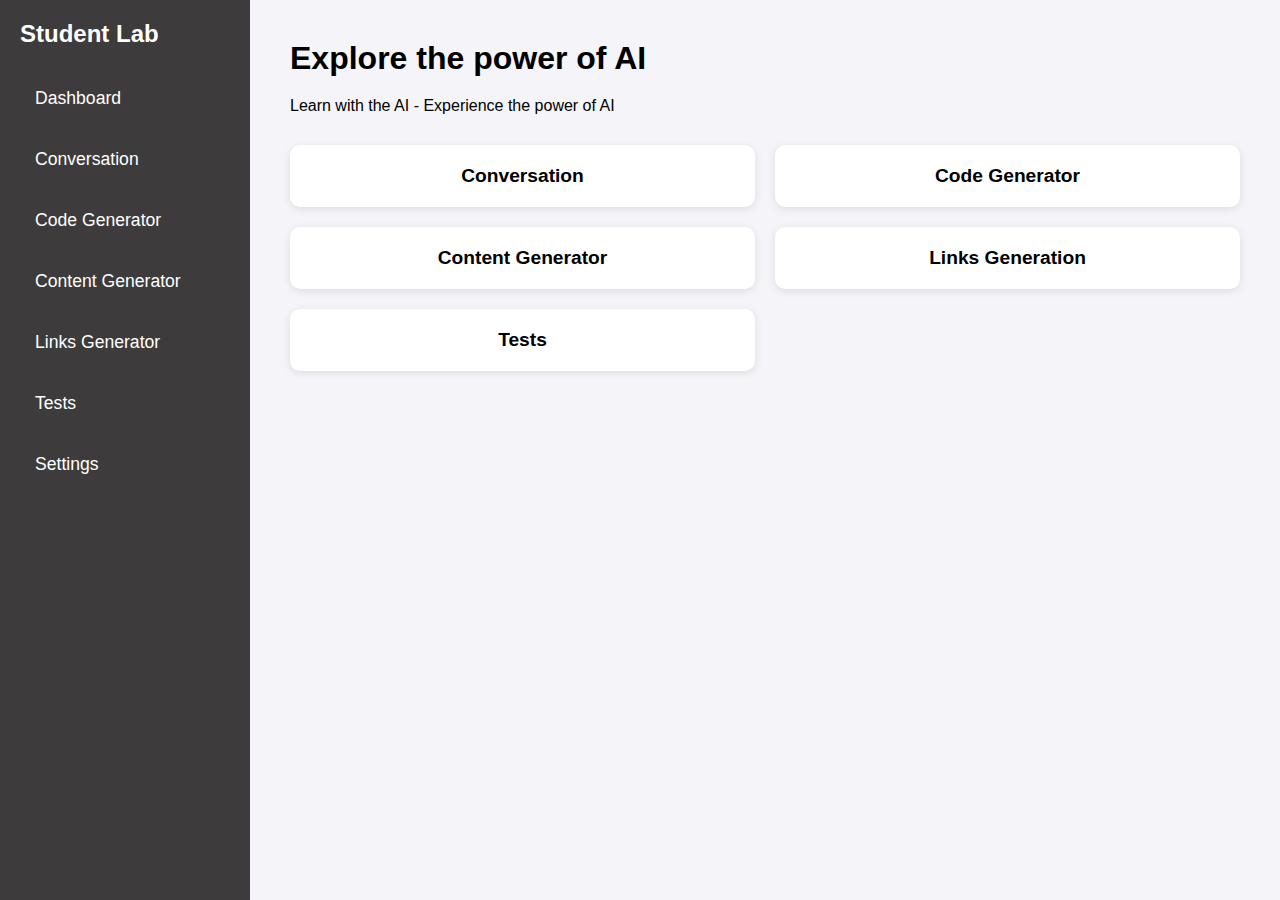
<file: index.html>
<!DOCTYPE html>
<html lang="en">
<head>
    <meta charset="UTF-8">
    <meta name="viewport" content="width=device-width, initial-scale=1.0">
    <title>IntelliKid Dashboard</title>
    <link rel="stylesheet" href="styles.css">
</head>
<body>
    <div class="container">
        <!-- Sidebar -->
        <aside class="sidebar">
            <div class="sidebar-header">
                <h2>Student Lab</h2>
            </div>
            <ul class="nav-list">
                <li><a href="index.html">Dashboard</a></li>
                <li><a href="http://localhost:3000">Conversation</a></li>
                <li><a href="http://localhost:3001">Code Generator</a></li>
                <li><a href="http://localhost:3002">Content Generator</a></li>
                <li><a href="http://localhost:3003">Links Generator</a></li>
                <li><a href="http://localhost:5000">Tests</a></li>
                <li><a href="#" class="nav-link" data-link="#">Settings</a></li>
            </ul>
        </aside>

        <!-- Main Content -->
        <main class="main-content">
            <h1>Explore the power of AI</h1>
            <p>Learn with the AI - Experience the power of AI</p>
            <div class="grid">
                <div class="card">
                    <h3>Conversation</h3>
                </div>
                <div class="card">
                    <h3>Code Generator</h3>
                </div>
                <div class="card">
                    <h3>Content Generator</h3>
                </div>
                <div class="card">
                    <h3>Links Generation</h3>
                </div>
                <div class="card">
                    <h3>Tests</h3>
                </div>
            </div>
        </main>
    </div>

   
   
    
    
</body>
</html>
</file>
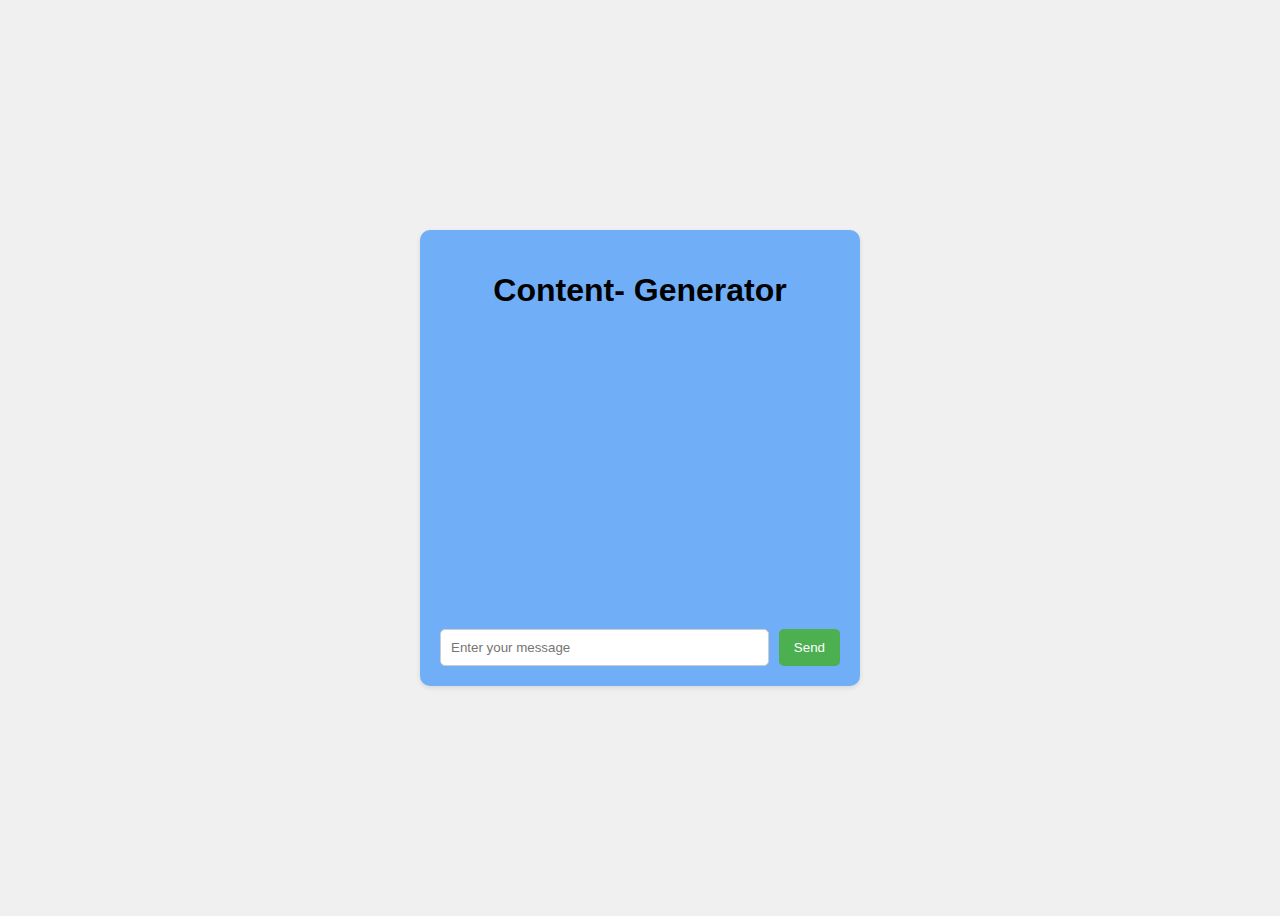
<file: cnt.html>
<!DOCTYPE html>
<html>
<head>
<title>Content Generator</title>
<style>
  body {
    font-family: sans-serif;
    display: flex;
    justify-content: center;
    align-items: center;
    min-height: 100vh;
    background-color: #f0f0f0;
    background-image: url("https://thumbs.dreamstime.com/z/tt-text-generator-banner-background-blueprint-style-typography-ai-technology-271180399.jpg");
    background-repeat: no-repeat;
    background-size: cover;
  }
  
  #chat-container {
    background-color:#70aef8;
    border-radius: 10px;
    padding: 20px;
    box-shadow: 0px 2px 5px rgba(0, 0, 0, 0.1);
    width: 400px;
  }
  
  h1 {
    text-align: center;
    margin-bottom: 20px;
  }
  
  #chat-history {
    height: 300px;
    overflow-y: scroll;
  }
  
  .user-message {
    text-align: right;
    padding: 10px;
    background-color: #f0f0f0;
    border-radius: 10px;
    margin-bottom: 5px;
  }
  
  .bot-message {
    text-align: left;
    padding: 10px;
    background-color: #e0f0e0;
    border-radius: 10px;
    margin-bottom: 5px;
  }
  
  form {
    display: flex;
  }
  
  input {
    flex-grow: 1;
    margin-right: 10px;
    padding: 10px;
    border: 1px solid #ccc;
    border-radius: 5px;
  }
  
  button {
    background-color: #4CAF50;
    color: white;
    border: none;
    padding: 10px 15px;
    border-radius: 5px;
    cursor: pointer;
  }
  #loader {
  display: none; /* Hide by default */
  position: absolute;
  top: 50%;
  left: 50%;
  transform: translate(-50%, -50%);
}
  </style>
</head>
<body>
  <div id="chat-container">
  <h1> Content- Generator</h1>
  <div id="chat-history"></div>
  <form id="chat-form">
    <input type="text" id="user-input" placeholder="Enter your message">
    <button type="submit">Send</button>
  </form>
</div>
<div id="loader">
  <img src="loader.gif" width="150px" alt="Loading...">
</div>
  <script>
    const chatHistory = document.getElementById('chat-history');
    const userInput = document.getElementById('user-input');
    const form = document.getElementById('chat-form');

    async function sendMessage() {
      const userMessage = userInput.value;
      userInput.value = ''; // Clear input field
      console.log(userMessage)
      try {
        const response = await fetch('/chat', {
          method: 'POST',
          headers: {
            'Content-Type': 'application/json',
          },
          body: JSON.stringify({ userInput: userMessage }),
        });

        const data = await response.json();
        console.log(data)
        const botMessage = data.response;
        console.log(botMessage)
        // Add chat message to the chat history
        chatHistory.innerHTML += `<div class="user-message">${userMessage}</div>`;
        chatHistory.innerHTML += `<div class="bot-message">${botMessage}</div>`;

        // Scroll to the bottom of the chat history
        chatHistory.scrollTop = chatHistory.scrollHeight;
      } catch (error) {
        console.error('Error:', error);
        // Handle errors gracefully, e.g., display an error message to the user
      }
    }

    form.addEventListener('submit', (event) => {
      event.preventDefault(); // Prevent form submission
      const loader = document.getElementById('loader');
      loader.style.display = 'block'; // Show the loader
      sendMessage().finally(() => {
      loader.style.display = 'none'; // Hide the loader after the message is sent
    });;
    });
  </script>
</body>
</html>
</file>
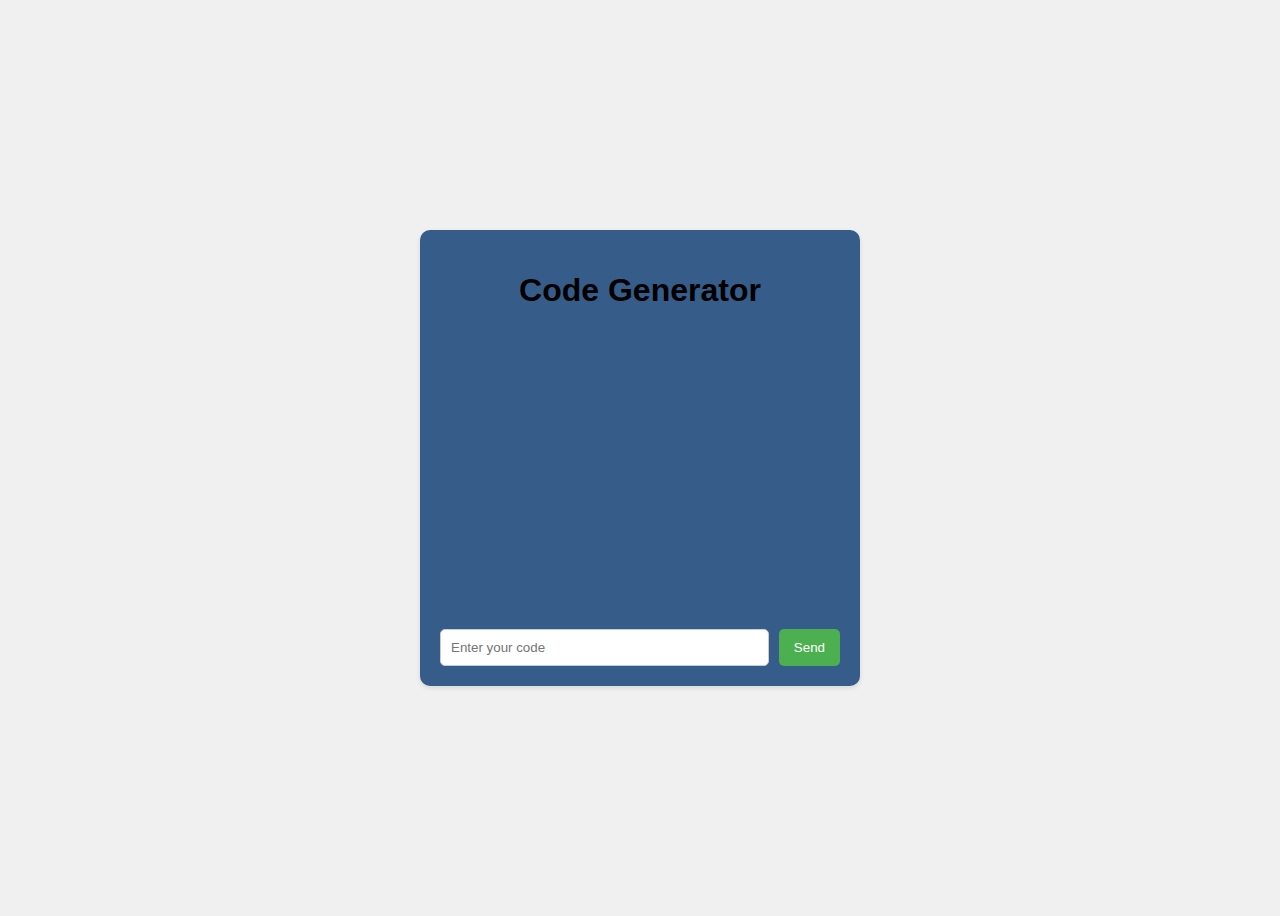
<file: code.html>
<!DOCTYPE html>
<html>
<head>
<title>Code_generator</title>
<style>
  body {
    font-family: sans-serif;
    display: flex;
    justify-content: center;
    align-items: center;
    min-height: 100vh;
    background-color: #f0f0f0;
    background-image: url("https://img.freepik.com/free-vector/matrix-style-binary-code-digital-falling-numbers-blue-background_1017-37387.jpg");
    background-repeat: no-repeat;
    background-size: cover;
  }
  
  #chat-container {
    background-color:  #365c8a;
    border-radius: 10px;
    padding: 20px;
    box-shadow: 0px 2px 5px rgba(0, 0, 0, 0.1);
    width: 400px;
  }
  
  h1 {
    text-align: center;
    margin-bottom: 20px;
  }
  
  #chat-history {
    height: 300px;
    overflow-y: scroll;
  }
  
  .user-message {
    text-align: right;
    padding: 10px;
    background-color: #f0f0f0;
    border-radius: 10px;
    margin-bottom: 5px;
  }
  
  .bot-message {
    text-align: left;
    padding: 10px;
    background-color: #e0f0e0;
    border-radius: 10px;
    margin-bottom: 5px;
  }
  
  form {
    display: flex;
  }
  
  input {
    flex-grow: 1;
    margin-right: 10px;
    padding: 10px;
    border: 1px solid #ccc;
    border-radius: 5px;
  }
  
  button {
    background-color: #4CAF50;
    color: white;
    border: none;
    padding: 10px 15px;
    border-radius: 5px;
    cursor: pointer;
  }
  #loader {
  display: none; /* Hide by default */
  position: absolute;
  top: 50%;
  left: 50%;
  transform: translate(-50%, -50%);
}
  </style>
</head>
<body>
  <div id="chat-container">
  <h1>Code Generator</h1>
  <div id="chat-history"></div>
  <form id="chat-form">
    <input type="text" id="user-input" placeholder="Enter your code">
    <button type="submit">Send</button>
  </form>
</div>
<div id="loader">
  <img src="loader.gif" width="150px" alt="Loading...">
</div>
  <script>
    const chatHistory = document.getElementById('chat-history');
    const userInput = document.getElementById('user-input');
    const form = document.getElementById('chat-form');

    async function sendMessage() {
      const userMessage = userInput.value;
      userInput.value = ''; // Clear input field
      console.log(userMessage)
      try {
        const response = await fetch('/chat', {
          method: 'POST',
          headers: {
            'Content-Type': 'application/json',
          },
          body: JSON.stringify({ userInput: userMessage }),
        });

        const data = await response.json();
        console.log(data)
        const botMessage = data.response;
        console.log(botMessage)
        // Add chat message to the chat history
        chatHistory.innerHTML += `<div class="user-message">${userMessage}</div>`;
        chatHistory.innerHTML += `<div class="bot-message">${botMessage}</div>`;

        // Scroll to the bottom of the chat history
        chatHistory.scrollTop = chatHistory.scrollHeight;
      } catch (error) {
        console.error('Error:', error);
        // Handle errors gracefully, e.g., display an error message to the user
      }
    }

    form.addEventListener('submit', (event) => {
      event.preventDefault(); // Prevent form submission
      const loader = document.getElementById('loader');
      loader.style.display = 'block'; // Show the loader
      sendMessage().finally(() => {
      loader.style.display = 'none'; // Hide the loader after the message is sent
    });;
    });
  </script>
</body>
</html>
</file>
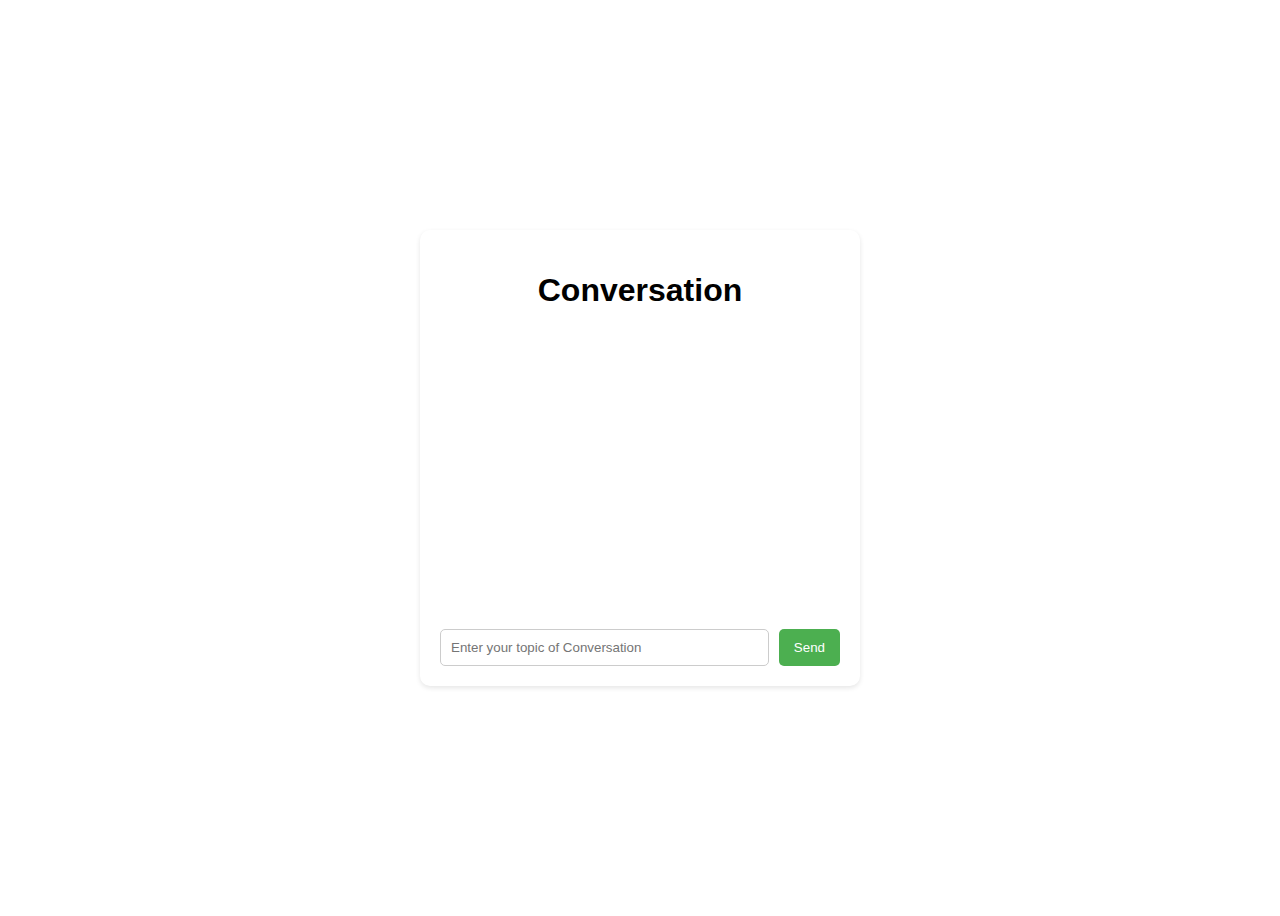
<file: con.html>
<!DOCTYPE html>
<html>
<head>
<title>Conversation</title>
<style>
  body {
    font-family: sans-serif;
    display: flex;
    justify-content: center;
    align-items: center;
    min-height: 100vh;
    background-image: url("https://t3.ftcdn.net/jpg/02/98/55/94/360_F_298559427_xoDhMK55ZbxKmRbQwU5ZS2ZHK2T0OPwB.jpg");
    background-repeat: no-repeat;
    background-size: cover;
  }
  
  #chat-container {
    background-color: #fff;
    border-radius: 10px;
    padding: 20px;
    box-shadow: 0px 2px 5px rgba(0, 0, 0, 0.1);
    width: 400px;
  }
  
  h1 {
    text-align: center;
    margin-bottom: 20px;
  }
  
  #chat-history {
    height: 300px;
    overflow-y: scroll;
  }
  
  .user-message {
    text-align: right;
    padding: 10px;
    background-color: #f0f0f0;
    border-radius: 10px;
    margin-bottom: 5px;
  }
  
  .bot-message {
    text-align: left;
    padding: 10px;
    background-color: #e0f0e0;
    border-radius: 10px;
    margin-bottom: 5px;
  }
  
  form {
    display: flex;
  }
  
  input {
    flex-grow: 1;
    margin-right: 10px;
    padding: 10px;
    border: 1px solid #ccc;
    border-radius: 5px;
  }
  
  button {
    background-color: #4CAF50;
    color: white;
    border: none;
    padding: 10px 15px;
    border-radius: 5px;
    cursor: pointer;
  }
  #loader {
  display: none; /* Hide by default */
  position: absolute;
  top: 50%;
  left: 50%;
  transform: translate(-50%, -50%);
}
  </style>
</head>
<body>
  <div id="chat-container">
  <h1>Conversation</h1>
  <div id="chat-history"></div>
  <form id="chat-form">
    <input type="text" id="user-input" placeholder="Enter your topic of Conversation">
    <button type="submit">Send</button>
  </form>
</div>
<div id="loader">
  <img src="loader.gif" width="150px" alt="Loading...">
</div>
  <script>
    const chatHistory = document.getElementById('chat-history');
    const userInput = document.getElementById('user-input');
    const form = document.getElementById('chat-form');

    async function sendMessage() {
      const userMessage = userInput.value;
      userInput.value = ''; // Clear input field
      console.log(userMessage)
      try {
        const response = await fetch('/chat', {
          method: 'POST',
          headers: {
            'Content-Type': 'application/json',
          },
          body: JSON.stringify({ userInput: userMessage }),
        });

        const data = await response.json();
        console.log(data)
        const botMessage = data.response;
        console.log(botMessage)
        // Add chat message to the chat history
        chatHistory.innerHTML += `<div class="user-message">${userMessage}</div>`;
        chatHistory.innerHTML += `<div class="bot-message">${botMessage}</div>`;

        // Scroll to the bottom of the chat history
        chatHistory.scrollTop = chatHistory.scrollHeight;
      } catch (error) {
        console.error('Error:', error);
        // Handle errors gracefully, e.g., display an error message to the user
      }
    }

    form.addEventListener('submit', (event) => {
      event.preventDefault(); // Prevent form submission
      const loader = document.getElementById('loader');
      loader.style.display = 'block'; // Show the loader
      sendMessage().finally(() => {
      loader.style.display = 'none'; // Hide the loader after the message is sent
    });;
    });
  </script>
</body>
</html>
</file>
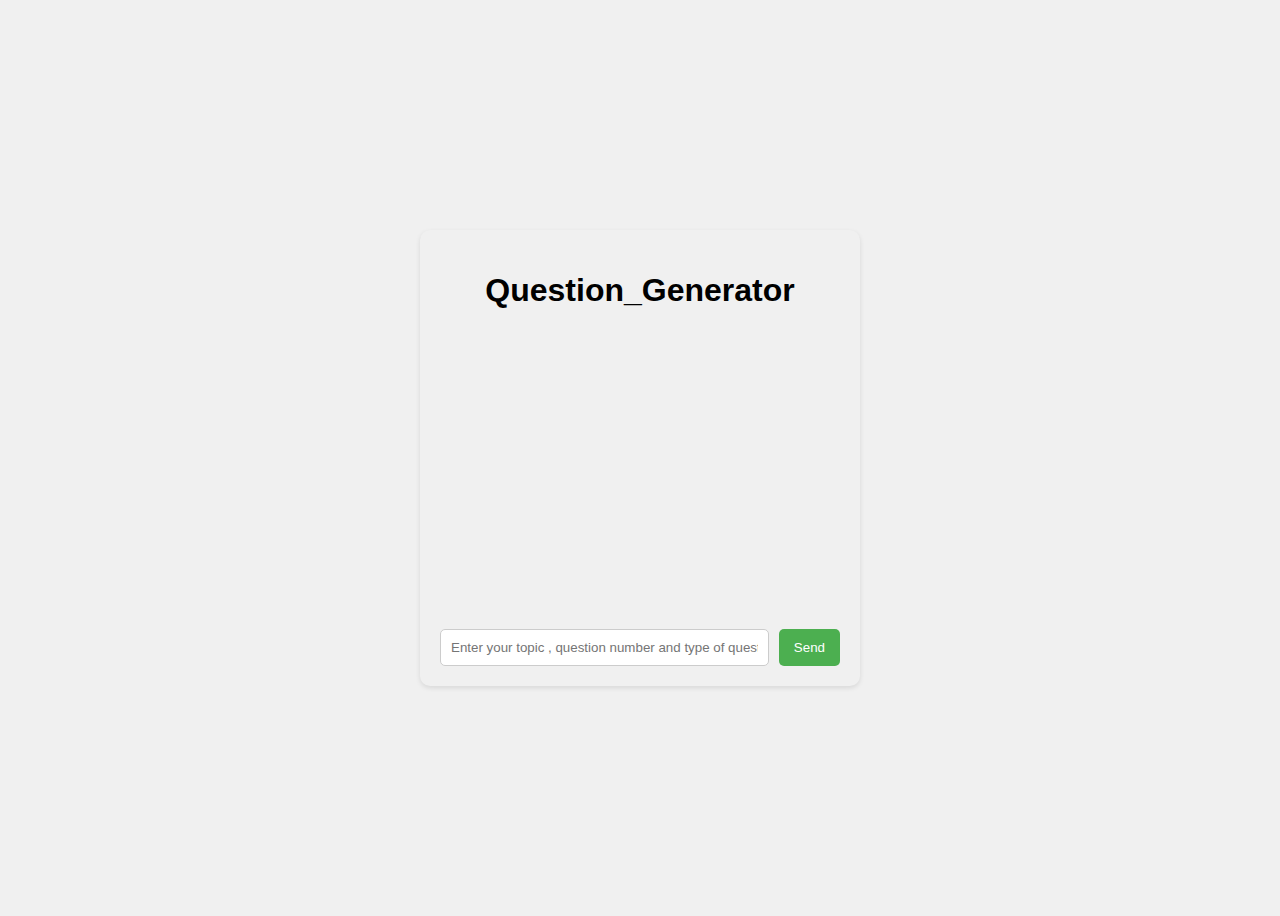
<file: ques.html>
<!DOCTYPE html>
<html>
<head>
<title>Question_Generator</title>
<style>
  body {
    font-family: sans-serif;
    display: flex;
    justify-content: center;
    align-items: center;
    min-height: 100vh;
    background-color: #f0f0f0;
    background-image: url("https://media.istockphoto.com/id/1017160930/vector/question-answer-bubble-icon-special-blue-banner-background.jpg?s=612x612&w=0&k=20&c=n-Ds3QgI2u8pVH1gt2C4a70ju_bv_GNhgpAtqTku-fc=");
    background-repeat: no-repeat;
    background-size: cover;
 }
  
  #chat-container {
    background-color: #f0f0f0  ;
    border-radius: 10px;
    padding: 20px;
    box-shadow: 0px 2px 5px rgba(0, 0, 0, 0.1);
    width: 400px;
  }
  
  h1 {
    text-align: center;
    margin-bottom: 20px;
  }
  
  #chat-history {
    height: 300px;
    overflow-y: scroll;
  }
  
  .user-message {
    text-align: right;
    padding: 10px;
    background-color: #f0f0f0;
    border-radius: 10px;
    margin-bottom: 5px;
  }
  
  .bot-message {
    text-align: left;
    padding: 10px;
    background-color: #e0f0e0;
    border-radius: 10px;
    margin-bottom: 5px;
  }
  
  form {
    display: flex;
  }
  
  input {
    flex-grow: 1;
    margin-right: 10px;
    padding: 10px;
    border: 1px solid #ccc;
    border-radius: 5px;
  }
  
  button {
    background-color: #4CAF50;
    color: white;
    border: none;
    padding: 10px 15px;
    border-radius: 5px;
    cursor: pointer;
  }
  #loader {
  display: none; /* Hide by default */
  position: absolute;
  top: 50%;
  left: 50%;
  transform: translate(-50%, -50%);
}
  </style>
</head>
<body>
  <div id="chat-container">
  <h1>Question_Generator</h1>
  <div id="chat-history"></div>
  <form id="chat-form">
    <input type="text" id="user-input" placeholder="Enter your topic , question number and type of question">
    <button type="submit">Send</button>
  </form>
</div>
<div id="loader">
  <img src="loader.gif" width="150px" alt="Loading...">
</div>
  <script>
    const chatHistory = document.getElementById('chat-history');
    const userInput = document.getElementById('user-input');
    const form = document.getElementById('chat-form');

    async function sendMessage() {
      const userMessage = userInput.value;
      userInput.value = ''; // Clear input field
      console.log(userMessage)
      try {
        const response = await fetch('/chat', {
          method: 'POST',
          headers: {
            'Content-Type': 'application/json',
          },
          body: JSON.stringify({ userInput: userMessage }),
        });

        const data = await response.json();
        console.log(data)
        const botMessage = data.response;
        console.log(botMessage)
        // Add chat message to the chat history
        chatHistory.innerHTML += `<div class="user-message">${userMessage}</div>`;
        chatHistory.innerHTML += `<div class="bot-message">${botMessage}</div>`;

        // Scroll to the bottom of the chat history
        chatHistory.scrollTop = chatHistory.scrollHeight;
      } catch (error) {
        console.error('Error:', error);
        // Handle errors gracefully, e.g., display an error message to the user
      }
    }

    form.addEventListener('submit', (event) => {
      event.preventDefault(); // Prevent form submission
      const loader = document.getElementById('loader');
      loader.style.display = 'block'; // Show the loader
      sendMessage().finally(() => {
      loader.style.display = 'none'; // Hide the loader after the message is sent
    });;
    });
  </script>
</body>
</html>
</file>
<file: styles.css>
* {
    margin: 0;
    padding: 0;
    box-sizing: border-box;
    font-family: Arial, sans-serif;
}

body {
    display: flex;
    height: 100vh;
}

.container {
    display: flex;
    width: 100%;
}

.sidebar {
    width: 250px;
    background-color: #2c2929ea;
    color: white;
    padding: 20px;
}

.sidebar-header {
    margin-bottom: 30px;
}

.sidebar h2 {
    font-size: 1.5rem;
    font-weight: bold;
}

.nav-list {
    list-style-type: none;
}

.nav-list li {
    margin: 20px 0;
}

.nav-list a {
    text-decoration: none;
    color: white;
    font-size: 1.1rem;
    display: block;
    padding: 10px 15px;
    border-radius: 5px;
}

.nav-list a.active, .nav-list a:hover {
    background-color: #444;
}

.main-content {
    padding: 40px;
    flex-grow: 1;
    background-color: #f4f4f9;
}

.main-content h1 {
    font-size: 2rem;
    margin-bottom: 20px;
}

.grid {
    display: grid;
    grid-template-columns: repeat(2, 1fr);
    gap: 20px;
    margin-top: 30px;
}

.card {
    background-color: white;
    padding: 20px;
    box-shadow: 0 2px 8px rgba(0, 0, 0, 0.1);
    border-radius: 10px;
    text-align: center;
    cursor: pointer;
    transition: transform 0.2s ease;
}

.card:hover {
    transform: translateY(-5px);
}

.card h3 {
    font-size: 1.2rem;
}
</file>
